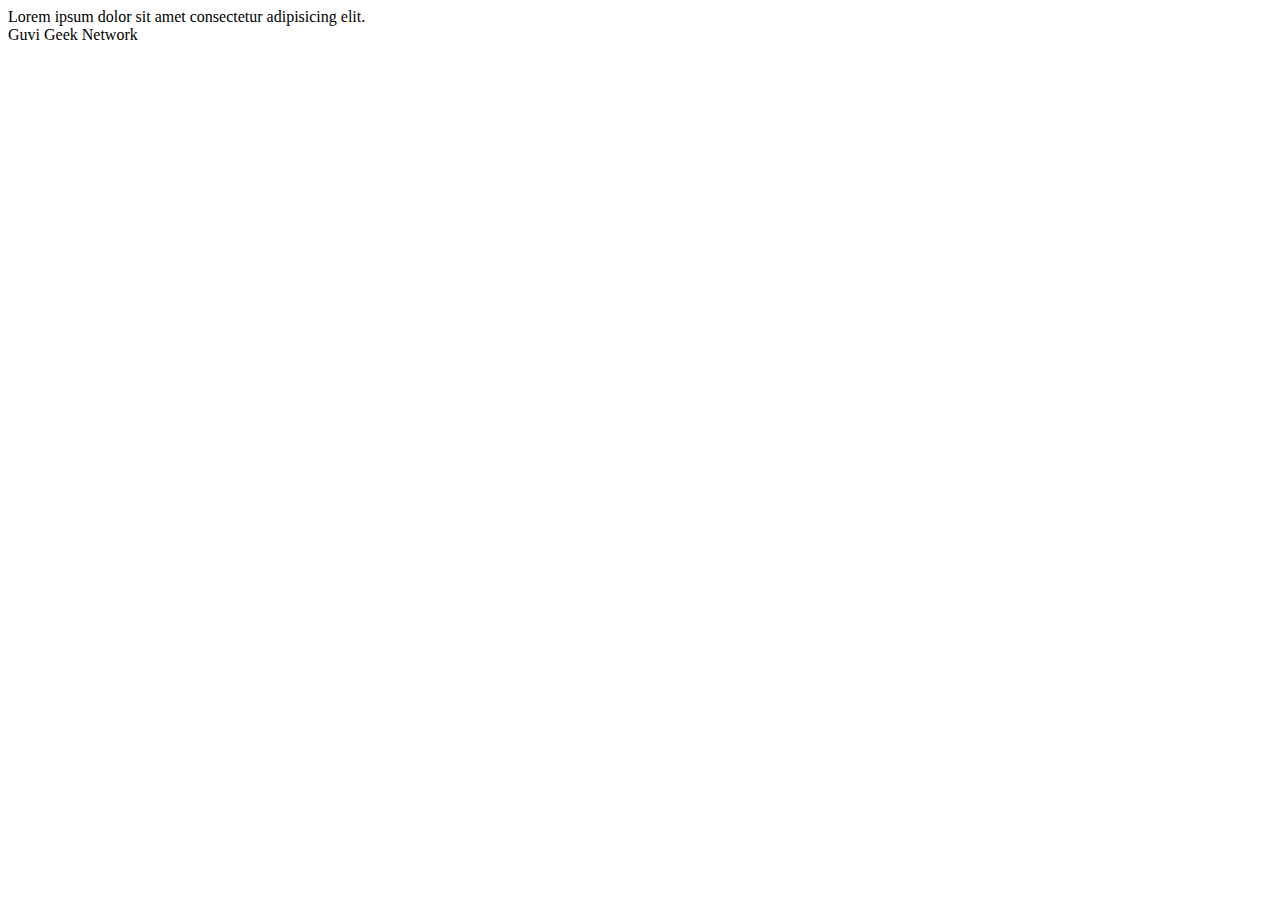
<file: HTML task/ALL task html code/task 1 and 2/index.html>
<!DOCTYPE html>
<html lang="en">
    <head>
        <title>Document guvi </title>
    </head>
    <body>
        <div>
            Lorem ipsum dolor sit amet consectetur adipisicing elit.
            <div>
                Guvi Geek Network
            </div>
        </div>
    </body>
</html>
</file>
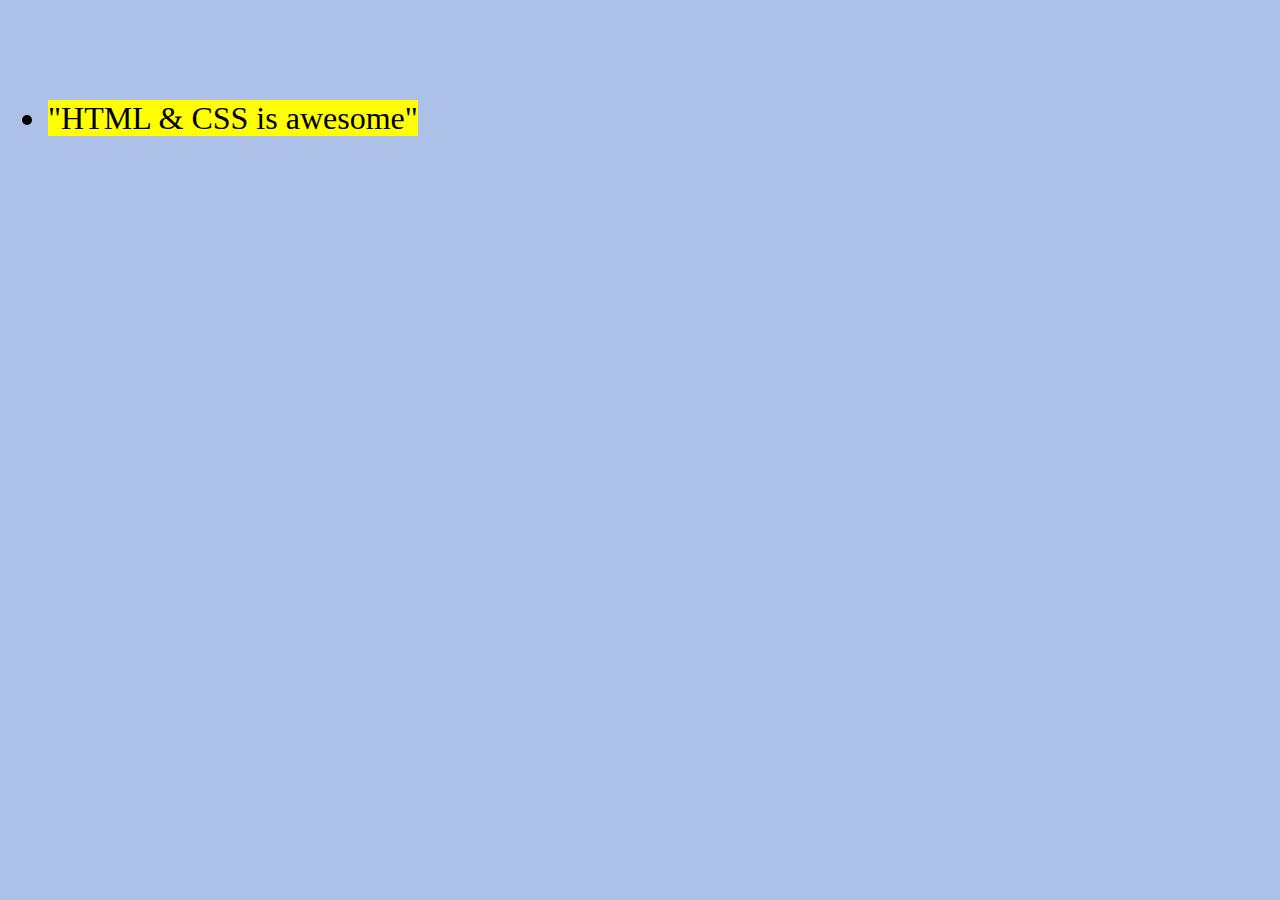
<file: HTML task/ALL task html code/task10/index.html>
<!DOCTYPE html>
<html lang="en">
<head>
    <meta charset="UTF-8">
    <meta http-equiv="X-UA-Compatible" content="IE=edge">
    <meta name="viewport" content="width=device-width, initial-scale=1.0">
    <title>Document</title>
</head>

<body style=" background-color:rgb(173, 193, 232); font-size:xx-large; margin-top: 100px;">
    
    <ul><li><mark>"HTML & CSS is awesome"</mark></li></ul>
</body>
</html>
</file>
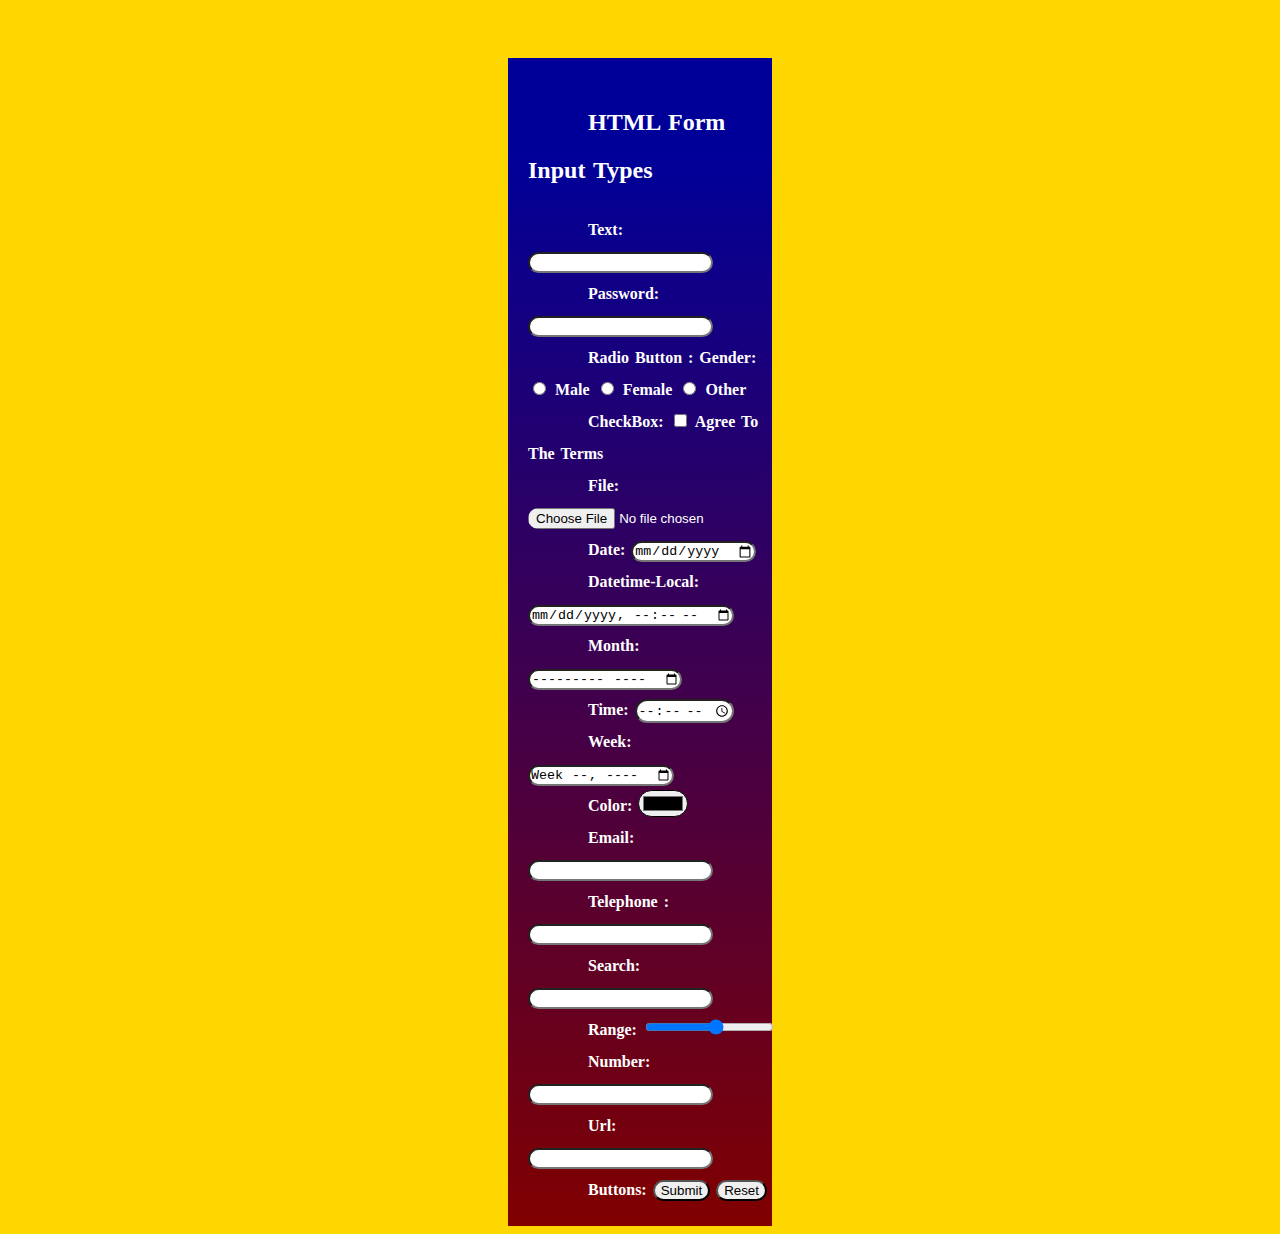
<file: HTML task/ALL task html code/task11/index.html>
<!DOCTYPE html>
<html lang="en">
<head>
    <meta charset="UTF-8">
    <meta http-equiv="X-UA-Compatible" content="IE=edge">
    <meta name="viewport" content="width=device-width, initial-scale=1.0">
    <title>Forms</title>
    <style>
        html{
            background-color:gold  ;
            margin-top:50px;
            margin-left:500px;
            margin-right: 500px;

        }
        body{
                border: solid none 5px;
                padding:20px;
                background:linear-gradient(to bottom, #000099 8%, #800000 100%);
                line-height: 2;
                text-indent:60px;
                text-transform: capitalize;
                word-spacing:2px;
                display:grid;
                color:white;
                font-weight: bolder;
                
                
        }
        input{
            border-radius: 25px;
        }
      
    </style>
</head>
<body>
    <h2>HTML Form Input Types</h2>
    <form>
        <div>
            Text: <input type="text" name="te" id="te">
        </div>
        <div>
            Password: <input type="password" name="p" id="p">
        </div>
        <div>
            Radio Button : Gender: <input type="radio" name="gender"> Male <input type="radio" name="gender"> Female <input type="radio" name="gender"> Other
        </div>
        <div>
            CheckBox: <input type="checkbox" name="c" id="c"> Agree to the terms
        </div>
        <div>
            File: <input type="file" name="f" id="f">
        </div>
        <div>
            Date: <input type="date" name="d" id="d">
        </div>
        <div>
            Datetime-local: <input type="datetime-local">
        </div>
        <div>
            Month: <input type="month" class="month">
        </div>
        <div>
            Time: <input type="time" name="t" id="t">
        </div>
        <div>
            Week: <input type="week" name="w" id="w">
        </div>
        <div>
           color: <input type="color" name="c" id="c">
        </div>
        <div>
           email: <input type="email" name="e" id="e">
        </div>
        <div>
            telephone : <input type="tel" name="t" id="t" pattern="[0-9]{10}">
        </div>
        <div>
            Search: <input type="search" name="s" id="s" >
        </div>
        <div>
            Range: <input type="range" name="r" id="r" min="1" max="10">
        </div>
        <div>
            Number: <input type="number" name="n" id="n">
        </div>
        <div>
            url: <input type="url" name="u" id="u">
        </div>
        <div>
            Buttons: <input type="submit" value="Submit"> <input type="reset" value="Reset">
        </div>
    </form>
</body>
</html>
</file>
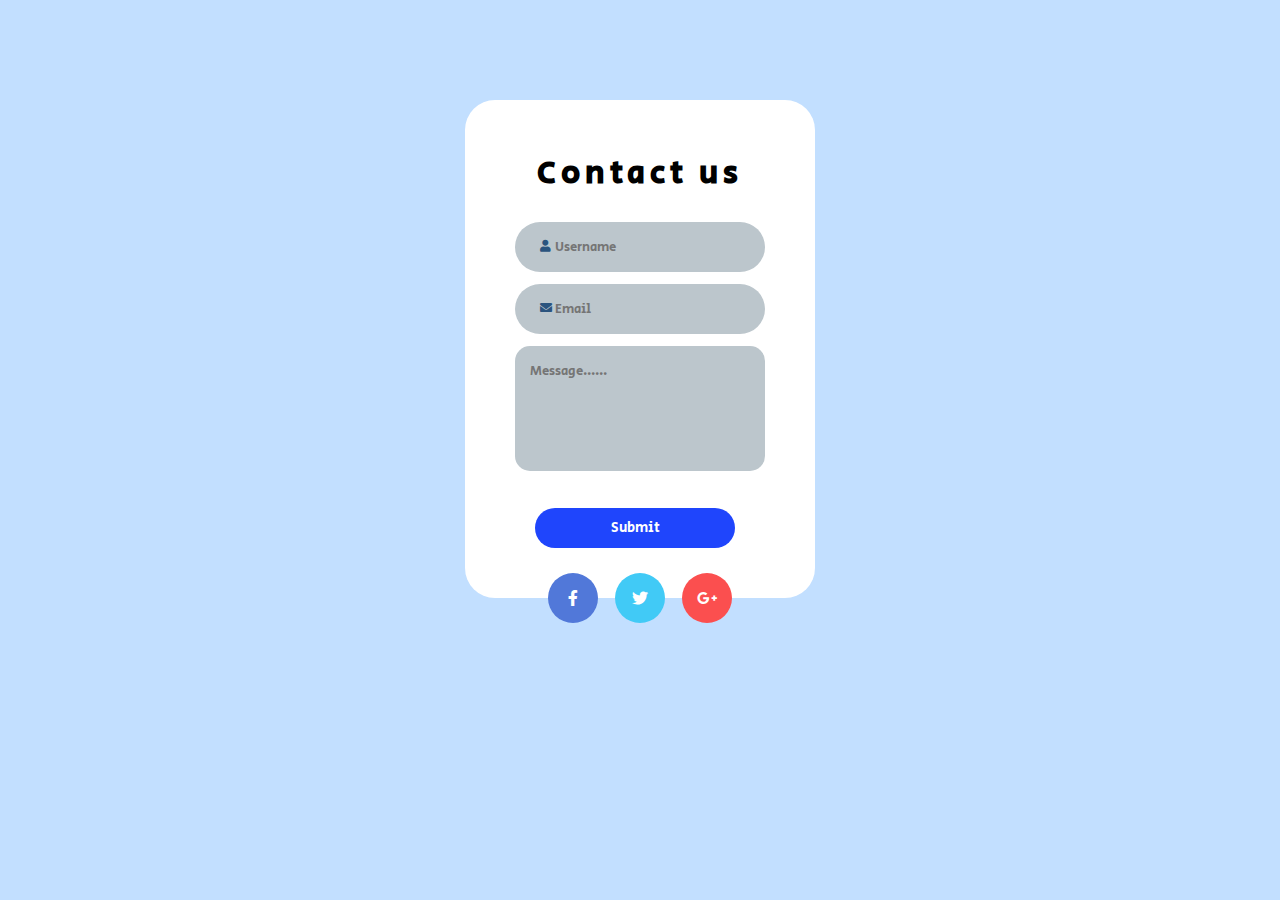
<file: HTML task/ALL task html code/task3/index.html>
<!DOCTYPE html>
<html lang="en">
<head>
    <meta charset="UTF-8">
    <meta http-equiv="X-UA-Compatible" content="IE=edge">
    <meta name="viewport" content="width=device-width, initial-scale=1.0">
    <title>Contact Us Form</title>
    <link rel="stylesheet" href="style.css">
    <link rel="stylesheet" href="https://use.fontawesome.com/releases/v5.5.0/css/all.css">
</head>
<body>
    <div class="contact-us">
        <div class="title">
            <h1>Contact us</h1>
        </div>
        <form action="" method="post">
        <div class="form">
            <div class="form-items">
                <input type="text" class="input" Placeholder="Username" required>
                <i class="fas fa-user"></i>
            </div>
            <div class="form-items">
                <input type="text" class="input" Placeholder="Email" required>
                <i class="fas fa-envelope"></i>
            </div>
            <div class="form-items">
                <textarea class="input message" cols="30" rows="10"  placeholder="Message......" required></textarea>
            </div>
        </div>
        <div class="btn">
            <button type="submit" class="bttn">Submit</button>
        </div>
        <div class="social-icons">
            <div class="facebook">
              <i class="fab fa-facebook-f"></i>
            </div>
            <div class="twitter">
              <i class="fab fa-twitter"></i>
            </div>
            <div class="google">
              <i class="fab fa-google-plus-g"></i>
            </div>
        </div>
    </form>
    </div>
    
</body>
</html>
</file>
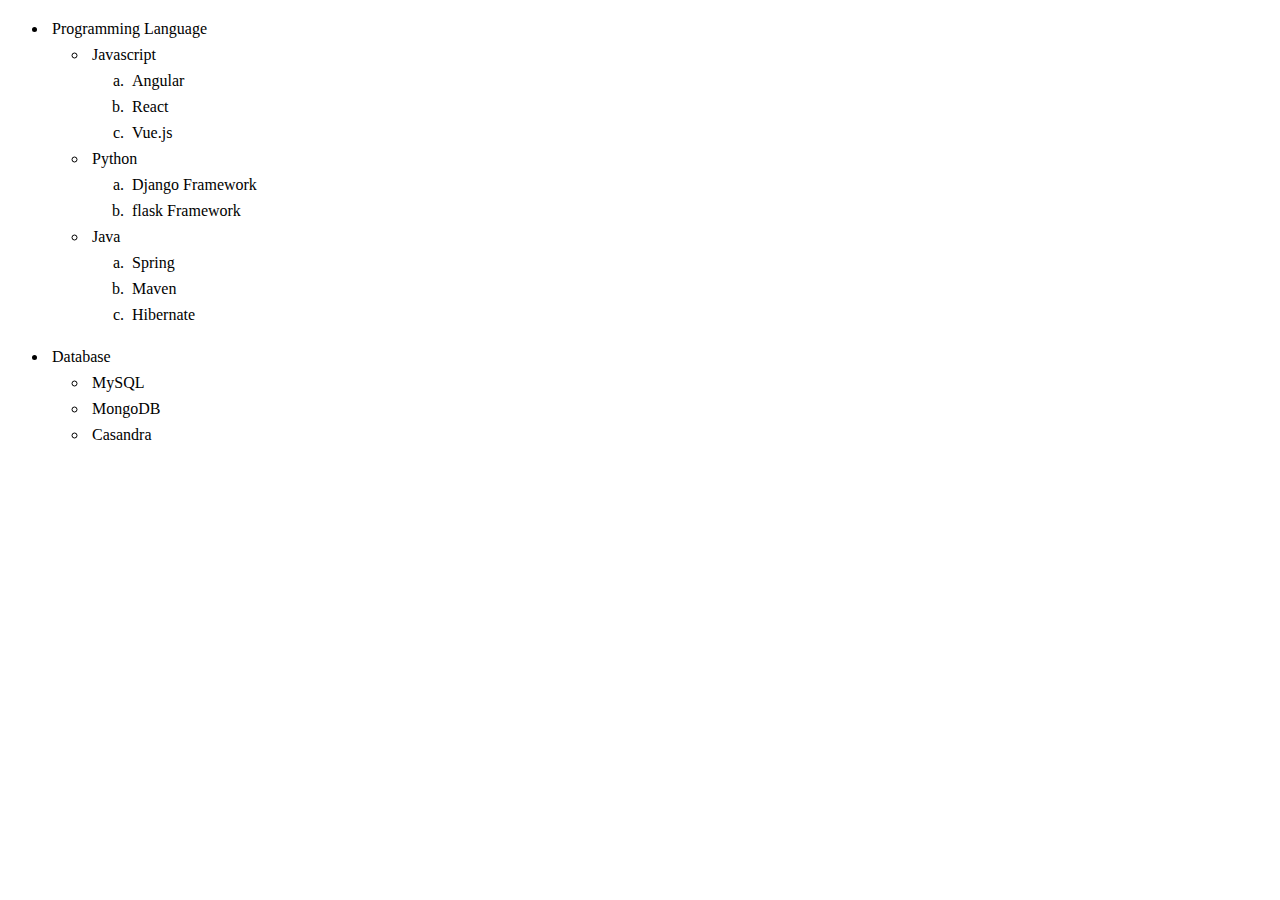
<file: HTML task/ALL task html code/task4/index.html>
<!DOCTYPE html>
<html lang="en">
<head>
    <meta charset="UTF-8">
    <meta http-equiv="X-UA-Compatible" content="IE=edge">
    <meta name="viewport" content="width=device-width, initial-scale=1.0">
    <title>Document</title>
    <style>
        li{
            padding:4px;
        }
    </style>
</head>
<body>
    <ul>
        <li>Programming Language</li>
        <ul style="list-style-type:circle;">
            <li>Javascript</li>
            <ol type="a">
                <li>Angular</li>
                <li>React</li>
                <li>Vue.js</li>
            </ol>
        </ul>
        <ul style="list-style-type:circle;">
            <li>Python</li>
            <ol type="a">
                <li>Django Framework</li>
                <li>flask Framework</li>
            </ol>
        </ul>
        <ul style="list-style-type:circle;">
            <li>Java</li>
            <ol type="a">
                <li>Spring</li>
                <li>Maven</li>
                <li>Hibernate</li>
            </ol>
        </ul>
    </ul>
    <ul>
        <li>Database</li>
        <ul style="list-style-type: circle;">
            <li>MySQL</li>
            <li>MongoDB</li>
            <li>Casandra</li>
        </ul>
    </ul>
    
</body>
</html>
</file>
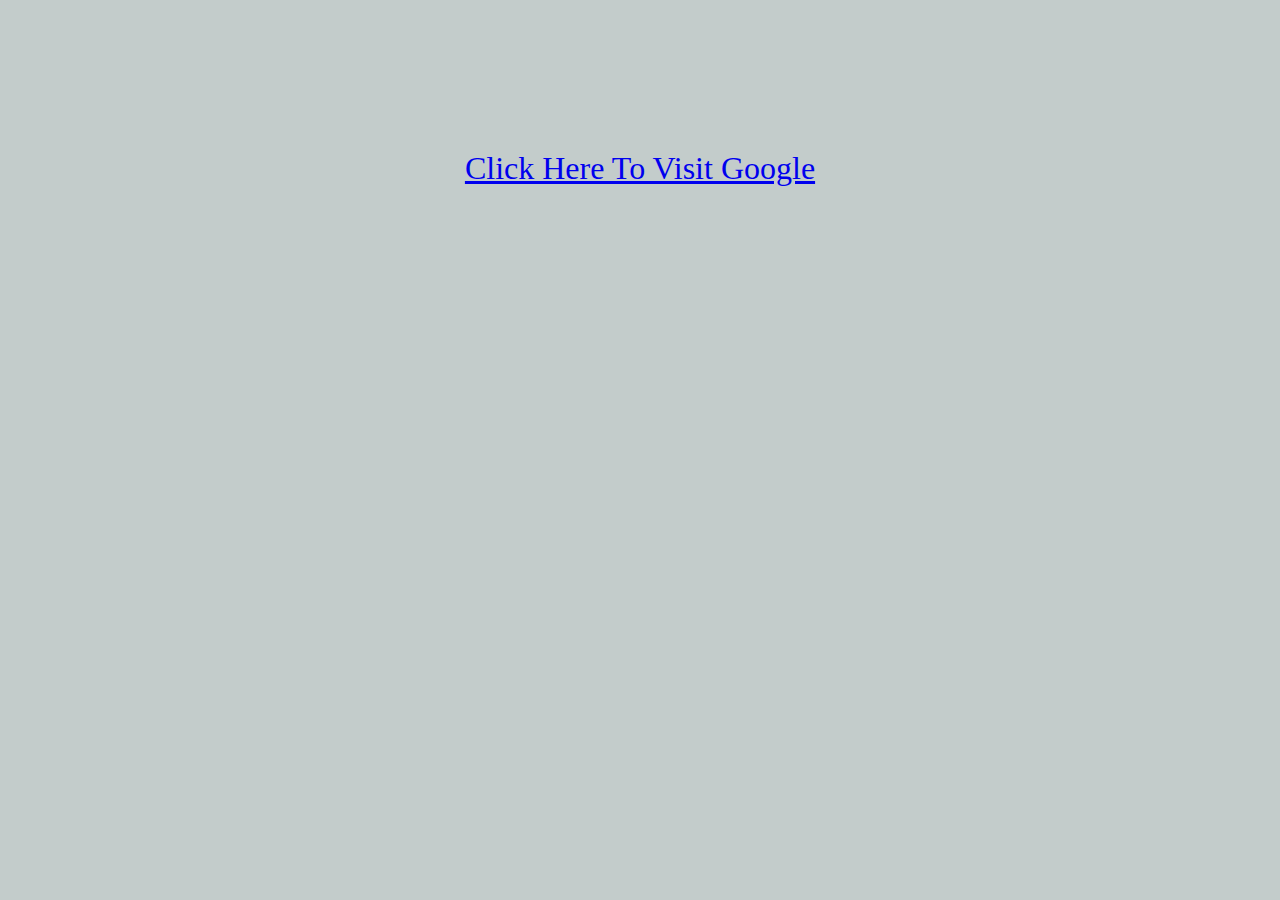
<file: HTML task/ALL task html code/task5/index.html>
<!DOCTYPE html>
<html lang="en">
<head>
    <meta charset="UTF-8">
    <meta http-equiv="X-UA-Compatible" content="IE=edge">
    <meta name="viewport" content="width=device-width, initial-scale=1.0">
    <title>Document</title>
    <style>
        body{
            background-color: rgb(195, 204, 203);
            font-size: xx-large;
            text-align: center;
            margin-top: 150px;
            font-family: 'Times New Roman', Times, serif;
            
            }
    </style>
</head>
<body>
    <a href="https://google.com/">Click Here To Visit Google</a>
</body>
</html>
</file>
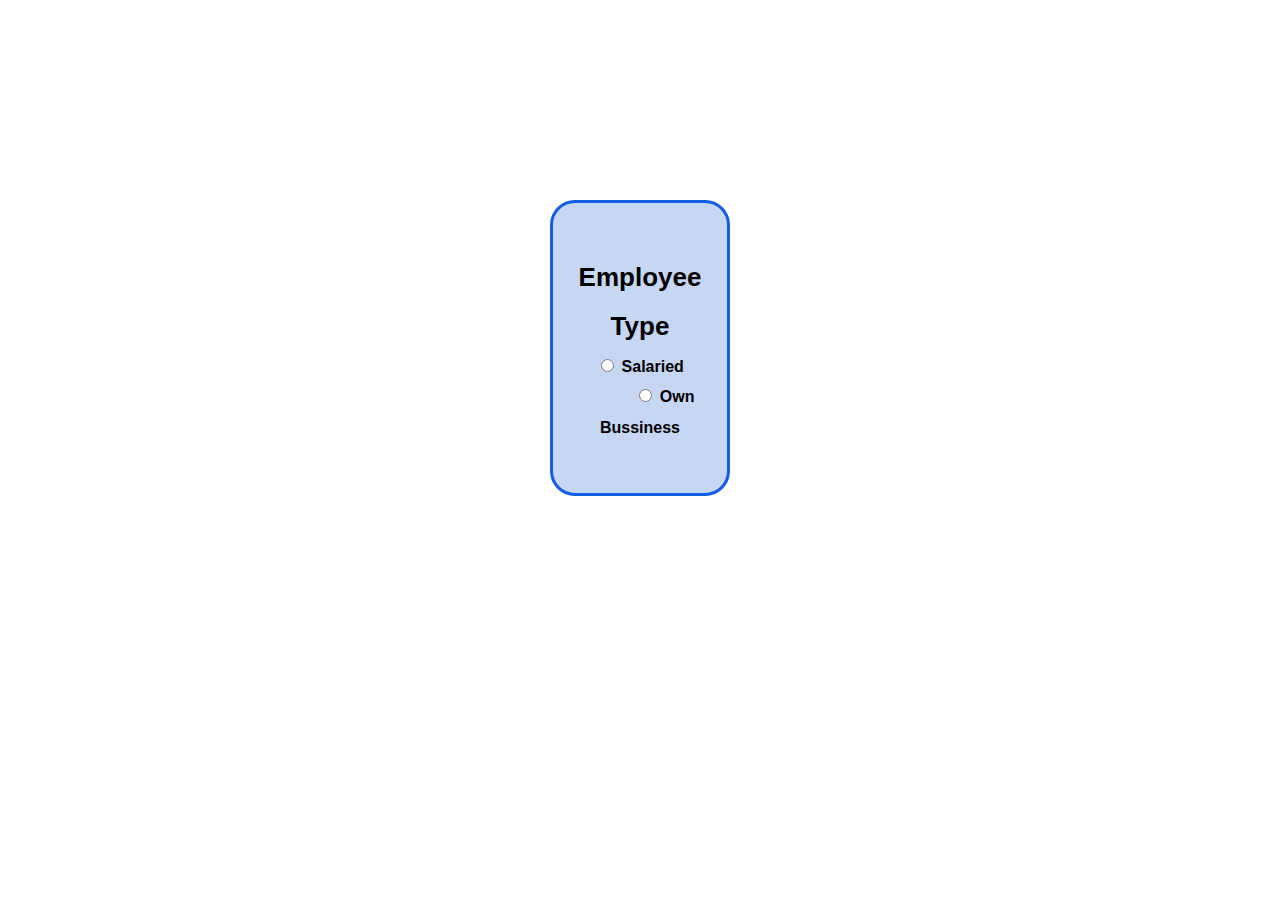
<file: HTML task/ALL task html code/task6/index.html>
<!DOCTYPE html>
<html lang="en">
<head>
    <meta charset="UTF-8">
    <meta http-equiv="X-UA-Compatible" content="IE=edge">
    <meta name="viewport" content="width=device-width, initial-scale=1.0">
    <title>Document</title>
    <style>
        html{
            background-color:white;
        }
        body{
            background-color:rgb(199, 215, 243);
            text-align: center;
            padding-top: 50px;
            padding-bottom: 50px;
            margin-top:200px;
            margin-left: 550px;
            margin-right: 550px;
            border:solid rgb(18, 94, 227) 3px ;
            line-height: 1.9;
            font-weight: bold;
            font-family:'Gill Sans', 'Gill Sans MT', Calibri, 'Trebuchet MS', sans-serif; 
            border-radius: 25px;  
            
        }
        label{
            font-size: 26px;
                   
        }
        
        
    </style>
</head>
<body>
    <form action="">
        <label for="rb">Employee Type</label><br>
        <input type="radio"  name="rb"/> Salaried<br>
        &nbsp;&nbsp;&nbsp;&nbsp;&nbsp;&nbsp;&nbsp;&nbsp;&nbsp;&nbsp;&nbsp;<input type="radio" name="rb"/> Own Bussiness
        
    </form>
    
</body>
</html>
</file>
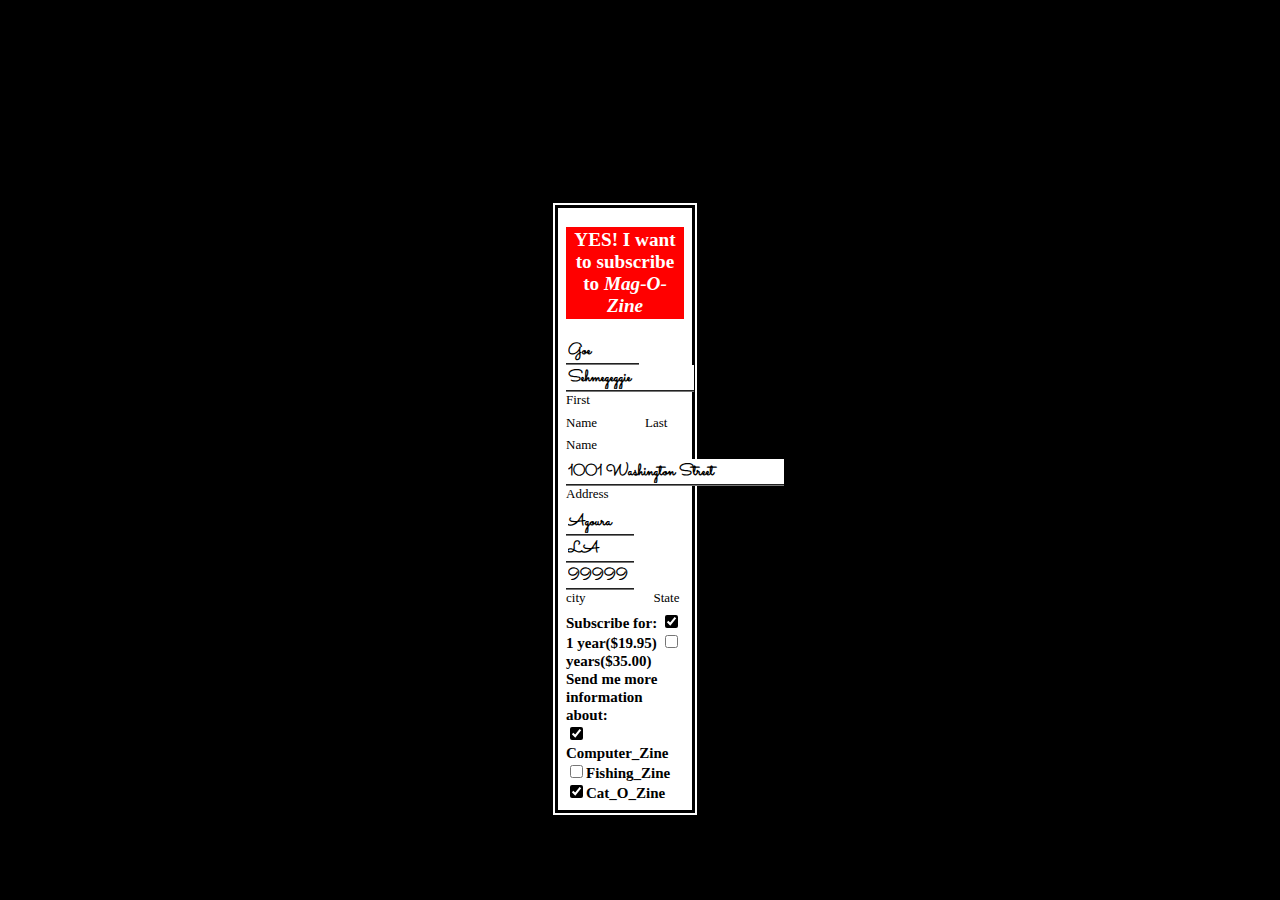
<file: HTML task/ALL task html code/task7/index.html>
<!DOCTYPE html>
<html lang="en">
<head>
    <meta charset="UTF-8">
    <meta http-equiv="X-UA-Compatible" content="IE=edge">
    <meta name="viewport" content="width=fo, initial-scale=1.0">
    <title>Document</title>
    <style>
        @import url('https://fonts.googleapis.com/css?family=Sacramento');

        html{
            background-color: black;
            
        }
        
        body{
            max-width:fit-content;
            max-height:fit-content;        
            background-color: white;
            border-color:black;
            border-width: 8px;
            margin-top: 200px;
            margin-left: 550px;
            margin-right: 580px;
            padding-left: 8px;
            padding-right: 8px;
            padding-bottom: 8px;
            border-style: double;            
                        
        }
        p{
            background-color: red;
            text-align: center;
            font-size:larger;
            font-weight:bolder;
            color:white;
            border:solid red 2px;
            width:fit-content;
        }
        #in{
            border-top-style: hidden;
            border-right-style: hidden;
            border-left-style: hidden;
            border-bottom-style: groove;
            font-size: medium;
            font-weight: bold;
            font-family: 'Sacramento', cursive;
            
        }
        input[type='checkbox']:checked{
            accent-color:black;
            
        }
        label{
            font-size: 15px;
            font-weight: bold;
        }
        sup{
            font-size: small;
        }
       
    </style>
</head>
<body>
    <form>
        <p>YES! I want to subscribe to <i>Mag-O-Zine</i></p>
        <input type="text" placeholder="" size="9px" value="Goe" id="in">&nbsp;&nbsp;&nbsp;&nbsp;&nbsp;&nbsp;<input type="text" id="in" placeholder=""  size="20px" value="Sehmegeggie">
        <br><sup>First Name</sup>&nbsp;&nbsp;&nbsp;&nbsp;&nbsp;&nbsp;&nbsp;&nbsp;&nbsp;&nbsp;&nbsp;&nbsp;<sup>Last Name</sup>
        <br></be><input type="text" id="in" placeholder="" size="38px" value="1001 Washington Street">
        <br><sup>Address</sup>
        <br><input type="text" id="in" placeholder="" size="8px" value="Agoura">&nbsp;&nbsp;&nbsp;<input type="text" id="in" placeholder=""  size="8px" value="LA">&nbsp;&nbsp;&nbsp;<input type="text" id="in" placeholder=""  size="8px" value="99999">
        <br><sup>city</sup>&nbsp;&nbsp;&nbsp;&nbsp;&nbsp;&nbsp;&nbsp;&nbsp;&nbsp;&nbsp;&nbsp;&nbsp;&nbsp;&nbsp;&nbsp;&nbsp;&nbsp;<sup>State</sup>&nbsp;&nbsp;&nbsp;&nbsp;&nbsp;&nbsp;&nbsp;&nbsp;&nbsp;&nbsp;&nbsp;&nbsp;&nbsp;&nbsp;&nbsp;<sup>Zip</sup>
        <br><label>Subscribe for:</label> <input type="checkbox"  checked><label>1 year($19.95)</label>  <input type="checkbox" > <label> years($35.00)</label>
        <br><label>Send me more information about:</labell> 
        <br><input type="checkbox"  checked>Computer_Zine<br><input type="checkbox" class="ck">Fishing_Zine <br><input type="checkbox" checked>Cat_O_Zine

    </form>
</body>
</html>
</file>
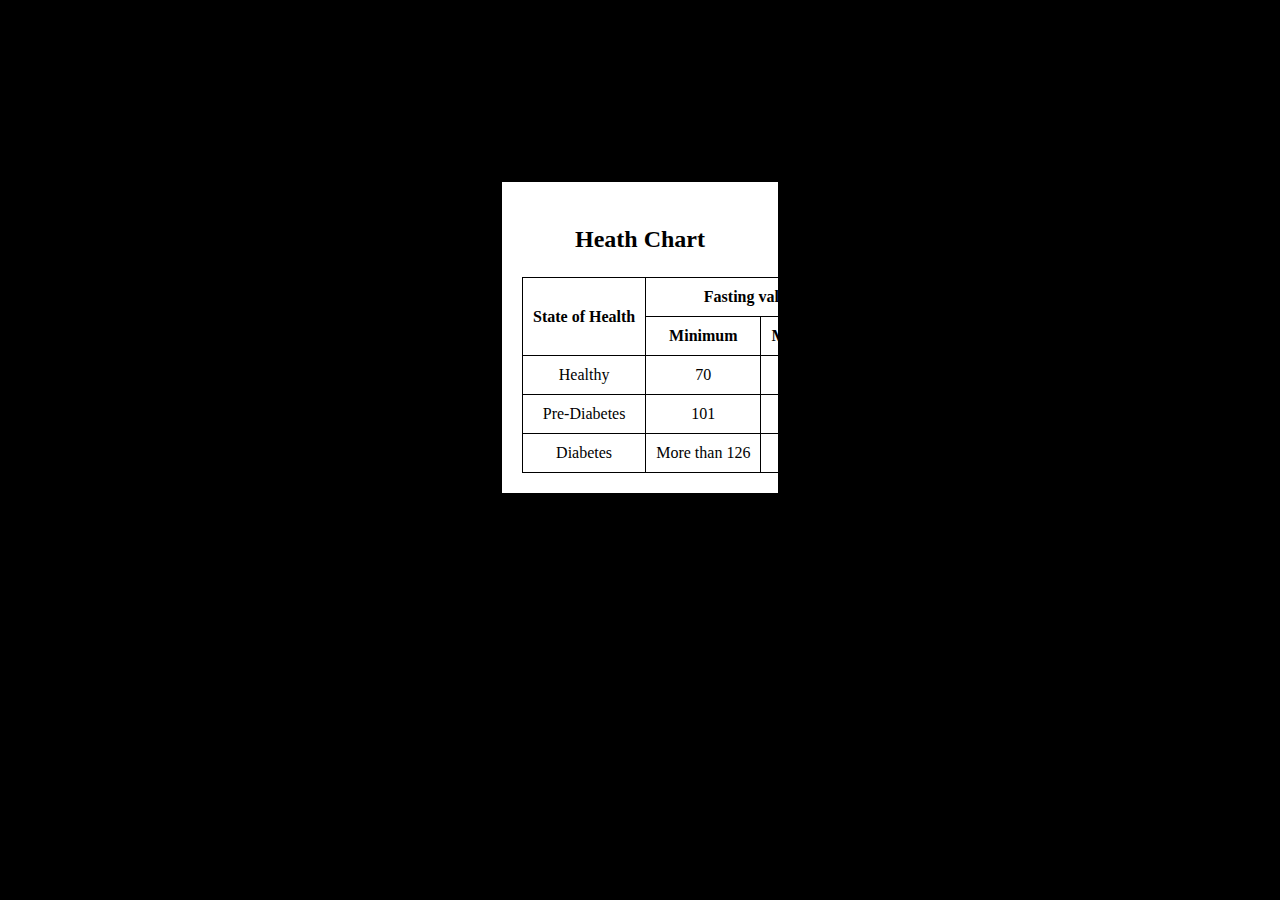
<file: HTML task/ALL task html code/task8/index.html>
<!DOCTYPE html>
<html lang="en">
<head>
    <meta charset="UTF-8">
    <meta http-equiv="X-UA-Compatible" content="IE=edge">
    <meta name="viewport" content="width=device-width, initial-scale=1.0">
    <title>Document</title>
    <style>
        html{
            background-color: black;
        }
        body{
            background-color: white;
            border:solid black 2px; 
            margin-left: 500px;
            margin-top: 180px;
            margin-right :500px;
            margin-bottom:200px;
            padding:20px;
            
        }
        table,th,td{
            border:solid black 1px;
            border-collapse: collapse;
            text-align: center;
            white-space: nowrap;
            width:100%;
                    
        }
        table{
            border-collapse: collapse; 
           
        }
        td,th{
            padding:10px;
            width:fit-content;
            
        }
        p{
            text-align: center;
            font-weight: bolder;
            font-size: x-large;
        }
    </style>
</head>
<body>
    <p>Heath Chart</p>
    <table>
        <tr>
            <th rowspan="2">State of Health</th>
            <th colspan="2">Fasting value</th>
            
            <th>After eating</th>
            
        </tr>
        <tr>
            <th>Minimum</th>
            <th>Maximum</th>
            <th>2 Hours after eating</th>
        </tr>
        <tr>
            <td>Healthy</td>
            <td>70</td>
            <td>100</td>
            <td>Less than 140</td>
        </tr>
        <tr>
            <td>Pre-Diabetes</td>
            <td>101</td>
            <td>126</td>
            <td>140 to 200</td>
        </tr>
        <tr>
            <td>Diabetes</td>
            <td>More than 126</td>
            <td>N/A</td>
            <td>More than 200</td>
        </tr>
    </table>
</body>
</html>
</file>
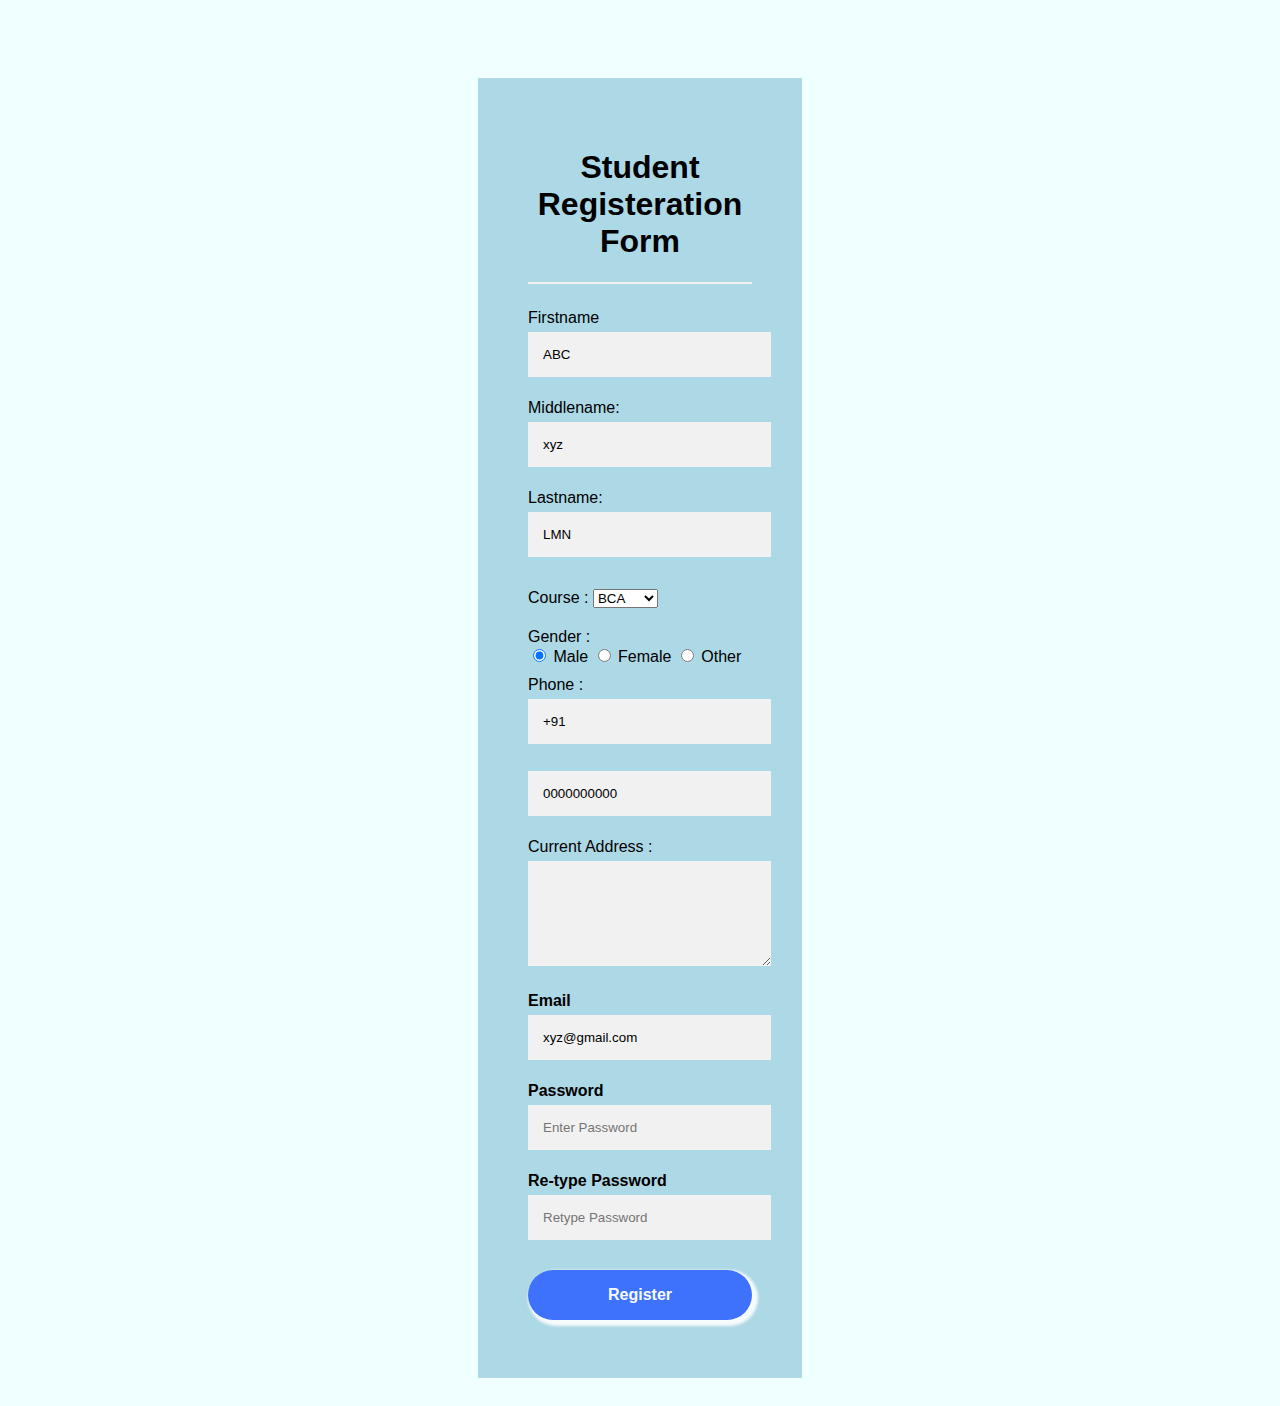
<file: HTML task/ALL task html code/task9/index.html>
<!DOCTYPE html>
<html lang="en">
<head>
    <meta charset="UTF-8">
    <meta http-equiv="X-UA-Compatible" content="IE=edge">
    <meta name="viewport" content="width=device-width, initial-scale=1.0">
    <title>Document</title>
    <style>
        html{
            margin-top:50px;
            margin-left: 450px;
            margin-right: 450px;
            padding:20px;
            background-color: azure;
        }
    body{  
        font-family: Calibri, Helvetica, sans-serif;  
        background-color:azure;  
      }  
      .container {  
          padding: 50px;  
        background-color: lightblue;  
        
      }  
        
      input[type=text], input[type=password], textarea {  
        width: 95%;  
        padding: 15px;  
        margin: 5px 0 22px 0;  
        display: inline-block;  
        border: none;  
        background: #f1f1f1;  
        
      }  
      input[type=text]:focus, input[type=password]:focus {  
        background-color: orange;  
        outline: none;  
      }  
       div {  
                  padding: 10px 0;  
               }  
      hr {  
        border: 1px solid #f1f1f1;  
        margin-bottom: 25px;  
      }  
      .registerbtn {  
        background-color:#3366FF;  
        color: white;  
        padding: 16px 20px;  
        margin: 8px 0;  
        border: none;  
        cursor: pointer;  
        width: 100%;  
        opacity: 0.9;  
        font-weight: bolder;
        font-size: medium;
        box-shadow: 3px 3px 3px 3px;
        border-radius: 25px;
      }  
      .registerbtn:hover {  
        opacity: 1; 
        color:black; 

      }  
      </style>  
</head>
<body>
    
<form>  
    <div class="container">  
    <center>  <h1> Student Registeration Form</h1> </center>  
    <hr>  
    <label> Firstname </label>   
  <input type="text" name="firstname" placeholder= "Firstname" value ="ABC" size="15" required />   
  <label> Middlename: </label>   
  <input type="text" name="middlename" placeholder="Middlename" value ="xyz" size="15" required />   
  <label> Lastname: </label>    
  <input type="text" name="lastname" placeholder="Lastname" value="LMN" size="15"required />   
  <div>  
  <label>   
  Course :  
  </label>   
    
  <select>  
  <option value="Course">Course</option>  
  <option value="BCA" selected="selected">BCA</option>  
  <option value="BBA">BBA</option>  
  <option value="B.Tech">B.Tech</option>  
  <option value="MBA">MBA</option>  
  <option value="MCA">MCA</option>  
  <option value="M.Tech">M.Tech</option>  
  </select>  
  </div>  
  <div>  
  <label>   
  Gender :  
  </label><br>  
  <input type="radio" value="Male" name="gender" checked > Male   
  <input type="radio" value="Female" name="gender"> Female   
  <input type="radio" value="Other" name="gender"> Other  
    
  </div>  
  <label>   
  Phone :  
  </label>  
  <input type="text" name="country code" placeholder="Country Code"  value="+91" size="2"/>   
  <input type="text" name="phone" placeholder="phone no." value="0000000000" size="10"/ required>   
  Current Address :  
  <textarea cols="80" rows="5" placeholder="Current Address" value="address" required>  
  </textarea>  
   <label for="email"><b>Email</b></label>  
   <input type="text" placeholder="Enter Email" value ="xyz@gmail.com" name="email" required>  
    
      <label for="psw"><b>Password</b></label>  
      <input type="password" placeholder="Enter Password" name="psw" required>  
    
      <label for="psw-repeat"><b>Re-type Password</b></label>  
      <input type="password" placeholder="Retype Password" name="psw-repeat" required>  
      <button type="submit" class="registerbtn">Register</button>    
  </form> 
</body>
</html>
</file>
<file: HTML task/ALL task html code/task3/style.css>
@import url('https://fonts.googleapis.com/css2?family=Secular+One&display=swap');


*{
    margin:0;
    padding:0;
    font-family: 'Secular One', sans-serif;
}

body{
    background:#C2DFFF;
}
.contact-us{
    width:250px;
    background:#fff;
    padding:50px;
    margin:100px auto;
    border-radius: 30px;
    position:relative;
}

.title h1{
    clear: #535274;
    letter-spacing: 5px;
    margin-bottom:25px;
    text-align: center;
}

.form,
.form-items{
    width: 100%;
}

.form-items .input{
    width: 100%;
    margin-bottom: 12px;
    padding: 15px 40px;
    box-sizing: border-box;
    background: #BCC6CC;
    border: 0px;
    outline:none;
    border-radius: 30px;
}

.form-items .input.message{
    height: 125px;
    border-radius: 15px;
    margin-bottom: 30px;
    padding: 15px;        
    resize: none;
}

.fas{
    margin-left: 10px;
    font-size: 12px;
}

.form-items{
    position: relative;
}

.form-items .fas{
    position: absolute;
    top: 18px;
    left: 15px;
    color:#2B547E	;
}
.social-icons{
    position: absolute;
    bottom: -25px;
    left: 50%;
    width: 200px;
    transform: translateX(-50%);
    display: flex;
    justify-content: space-around;
  }
  
  .social-icons div{
    width: 50px;
    height: 50px;
    border-radius: 50%;
    position: relative;
    cursor: pointer;
  }
  
  
  .social-icons div .fab{
    position: absolute;
    top: 50%;
    left: 50%;
    transform: translate(-50%,-50%);
    color: #fff;
  }
  
  .social-icons div.facebook{
    background: #5178d9;
  }
  
  .social-icons div.twitter{
    background: #41caf6;
  }
  
  .social-icons div.google{
    background: #fb4f4f;
  }

  .bttn{
    background:#1F45FC;
    text-align: center;
    color: #fff;
    padding: 8px;
    border-radius: 25px;
    cursor:pointer;
    margin-left: 20px;
    font-size: 14px;
    width:80%;
    border-color:transparent;
  }
</file>
